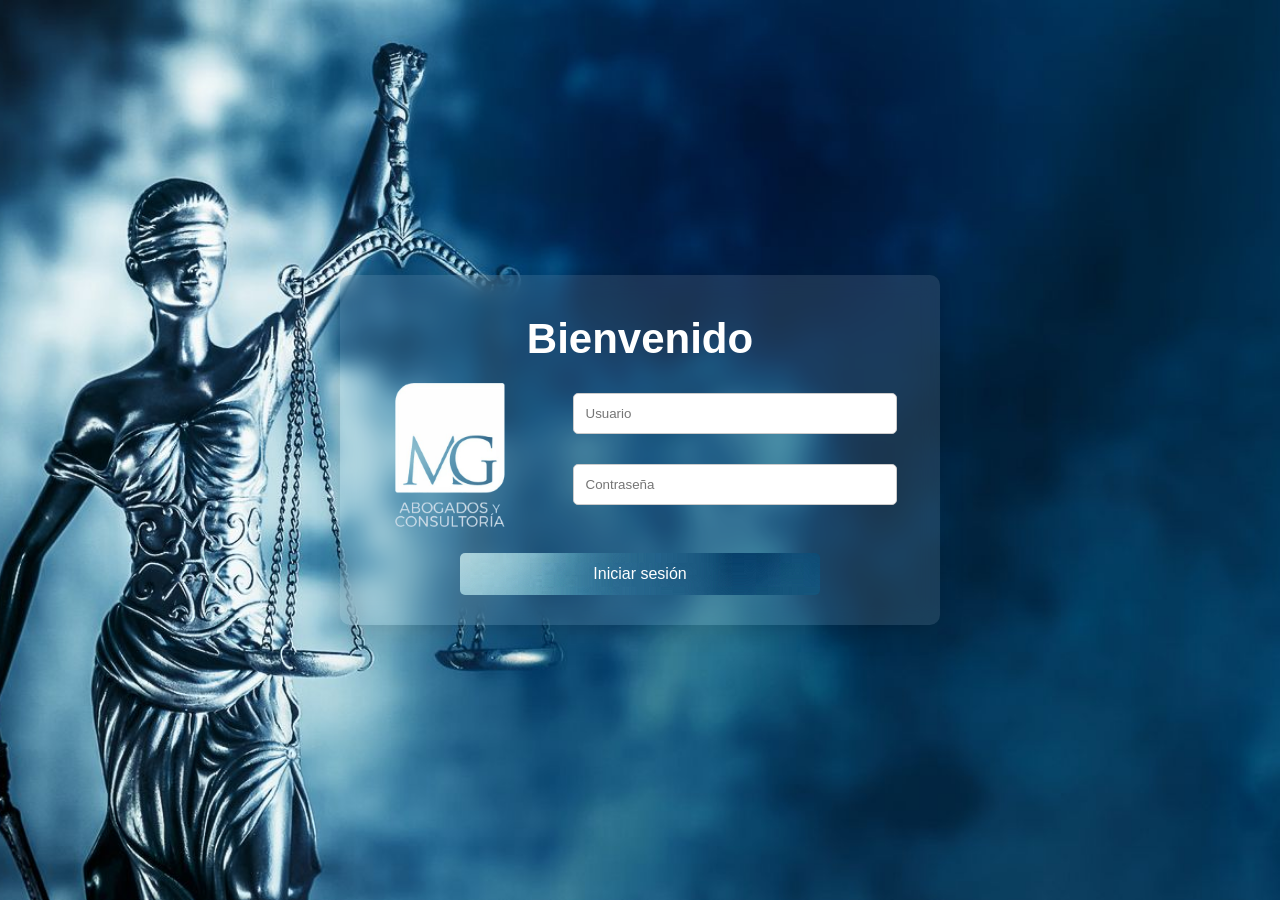
<file: login.html>
<!DOCTYPE html>
<html lang="es">
<head>
  <meta charset="UTF-8">
  <title>Acceso | MG Abogados y Consultoría</title>
  <style>
   
   
   * {
      box-sizing: border-box;
      font-family: 'Roboto', sans-serif;
    }



    /* Fondo del login */
    body {
      background-image: url('img/fondo.jpeg');
      background-size: cover;             /* Hace que la imagen cubra toda la pantalla */
      background-position: center;        /* Centra la imagen */
      background-repeat: no-repeat;   
      display: flex;
      justify-content: center;
      align-items: center;
      height: 100vh;
      margin: 0;
    }


 /* Imagen lateral MG */
  .imagen-lateral {
  width: 180px;     /* altura */
  height: auto;     /* ancho */
  position: absolute;
  top: 90px;
  left: 20px;
  object-fit: contain;
  margin-right: 20px; /* Ajustar la separación */
}

/* Contenedor central */
  .login-container {
  background-color: rgba(255, 255, 255, 0.1); /* Blanco con transparencia */
  backdrop-filter: blur(10px);               /* Desenfoque del fondo */
  -webkit-backdrop-filter: blur(10px);       /* Para compatibilidad en Safari */
      position: relative;
      padding: 40px 30px;
      border-radius: 10px;
      box-shadow: 0 8px 24px rgba(0, 0, 0, 0.15);
      width: 600px;        /* Ancho personalizado */
      height: 350px;  
      text-align: center;
    }



    .login-container .logo {
      font-size: 42px;
      color: #ffffff; /* azul marino */
      font-weight: bold;
      margin-bottom: 30px;
      
    }



    .login-container input[type=""],
    .login-container input[type="password"] {
      position: center;
      width: 60%;
      margin-left: 35%;
      margin-bottom: 45px; 
      padding: 12px;
      margin-bottom: 30px;
      border: 1px solid #ccc;
      border-radius: 5px;
    }

    .login-container button {
      width: 60%;
    
      padding: 12px;
      background-image: url('img/boton_f.png');
      color: rgb(255, 255, 255);
      border: none;
      border-radius: 5px;
      font-size: 16px;
      cursor: pointer;
      transition: background-color 0.3s ease;
      position: absolute;
  bottom: 30px; /* separa el botón del borde inferior */
  left: 20%;
    
    }

    .login-container button:active {
  box-shadow: inset 0 0 10px rgba(0, 0, 0, 0.5);
  transform: scale(0.98); /* opcional: efecto de presión */
}


    .logo-img {
      width: 80px;
      margin-bottom: 15px;
    }
  </style>


</head>
<body>
  <div class="login-container">
  <img src="img/logo-t.png" alt="Logo MG" class="imagen-lateral">

    <div class="logo">Bienvenido</div>
    <form action="index.html">
   
      <input type="" name="correo" placeholder="Usuario" required>
      <input type="password" name="contrasena" placeholder="Contraseña" required>  

 <button type="submit">Iniciar sesión</button>
 
    </form>
   </div>
  </div>
</body>
</html>
</file>
